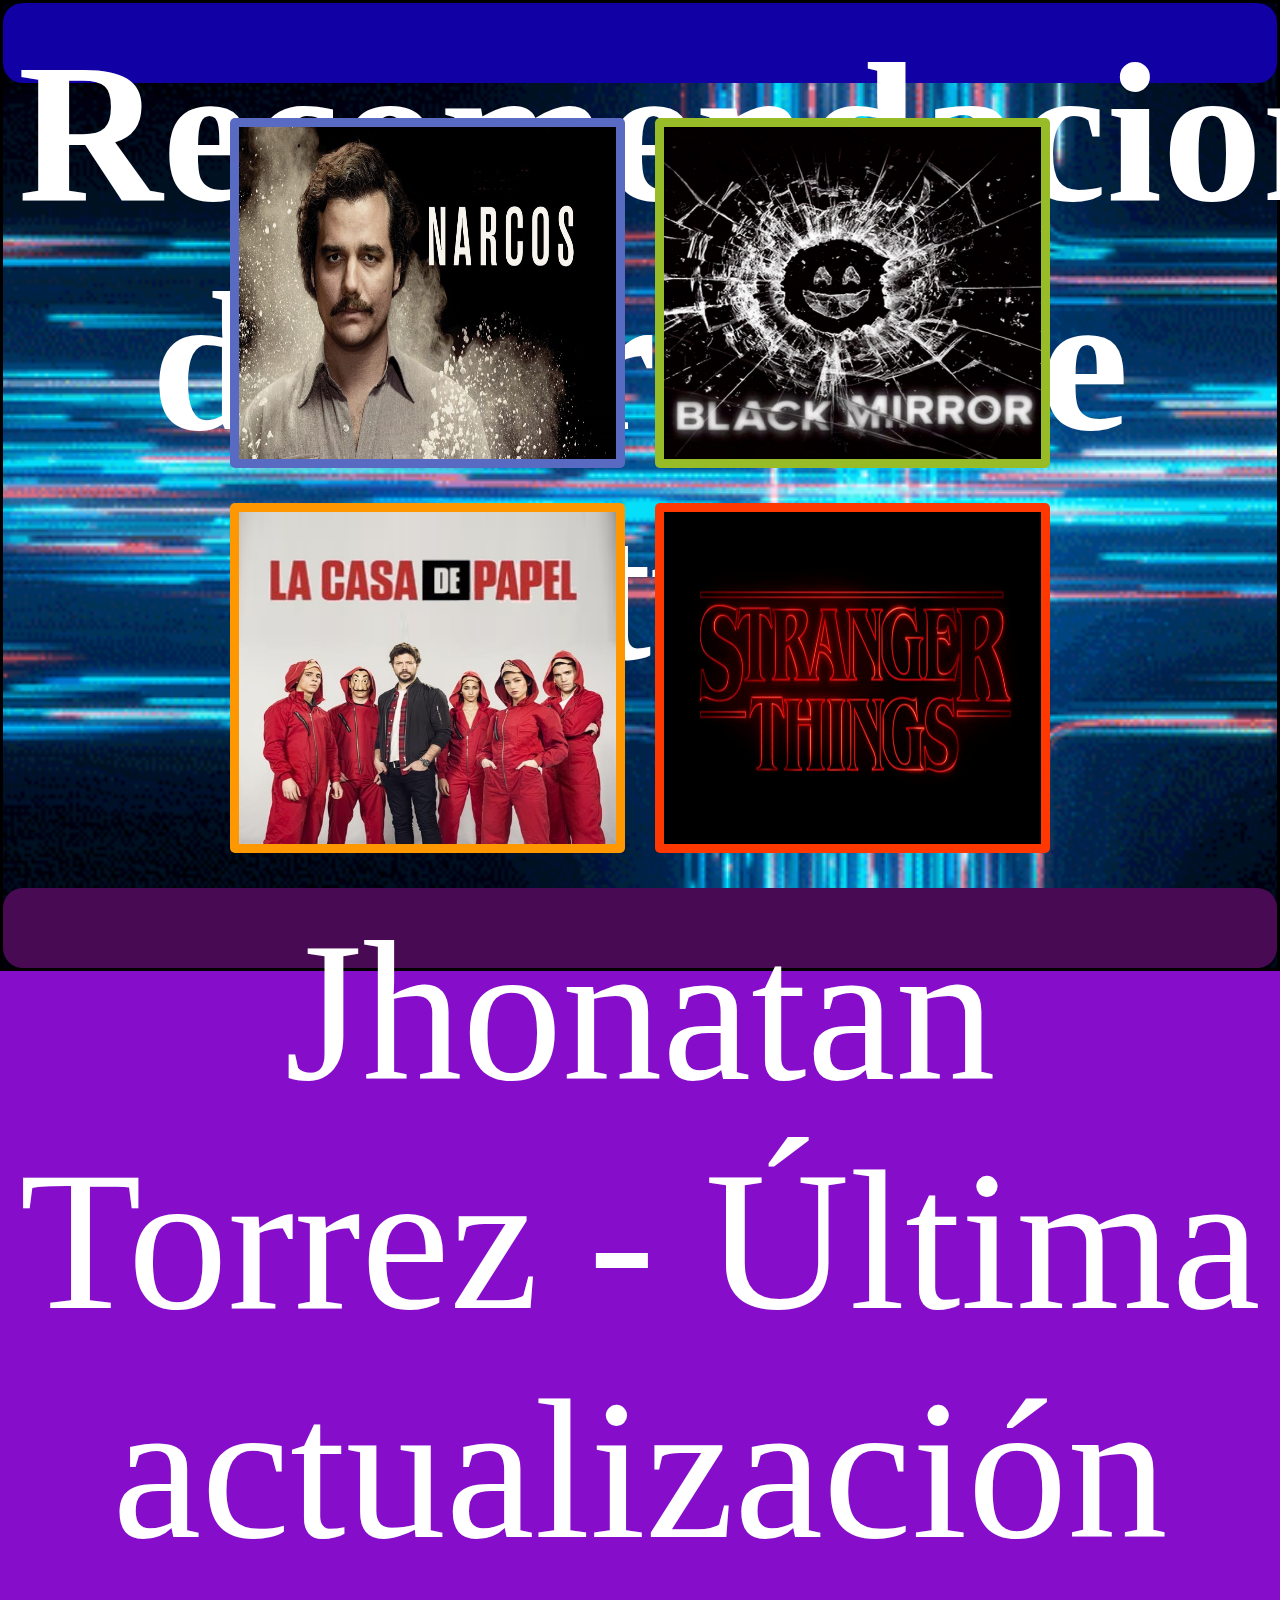
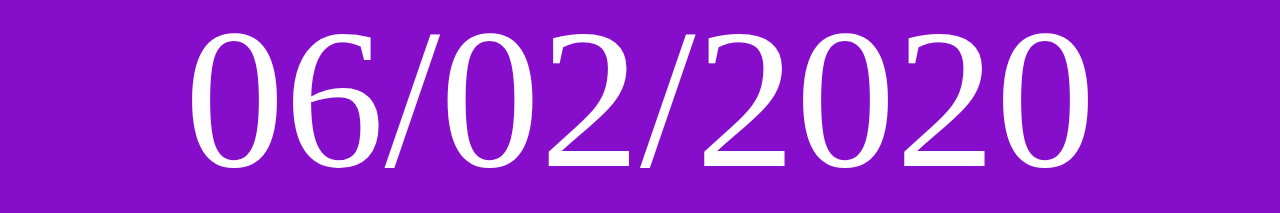
<file: index.html>
<!DOCTYPE html>
<html lang="es" dir="ltr">
  <head>
    <meta charset="utf-8">
    <title>Jhonatan-Torrez</title>
    <link rel="stylesheet" href="css/main.css">
  </head>
  <body>
    <center>
    <div id="container">
  			<div class="Titulo"><h1>Recomendacion de series de Netflix</h1></div>
  			<div class="celda2"><a href="pages/serie4.html"><img src="img/S1.jpg" alt="error"/></a></div>
  			<div class="celda3"><a href="pages/serie1.html"><img/src="img/S22.jpg" alt="error"></a></div>
  			<div class="celda4"><a href="pages/serie2.html"><img src="img/S3.jpg" alt="error"></a></div>
  			<div class="celda5"><a href="pages/serie3.html"><img src="img/S4.jpg" alt="error"></a></div>
        <div class="pie">Jhonatan Torrez - Última actualización 06/02/2020</div>
    </center>
  	</div>
  </body>
</html>
</file>
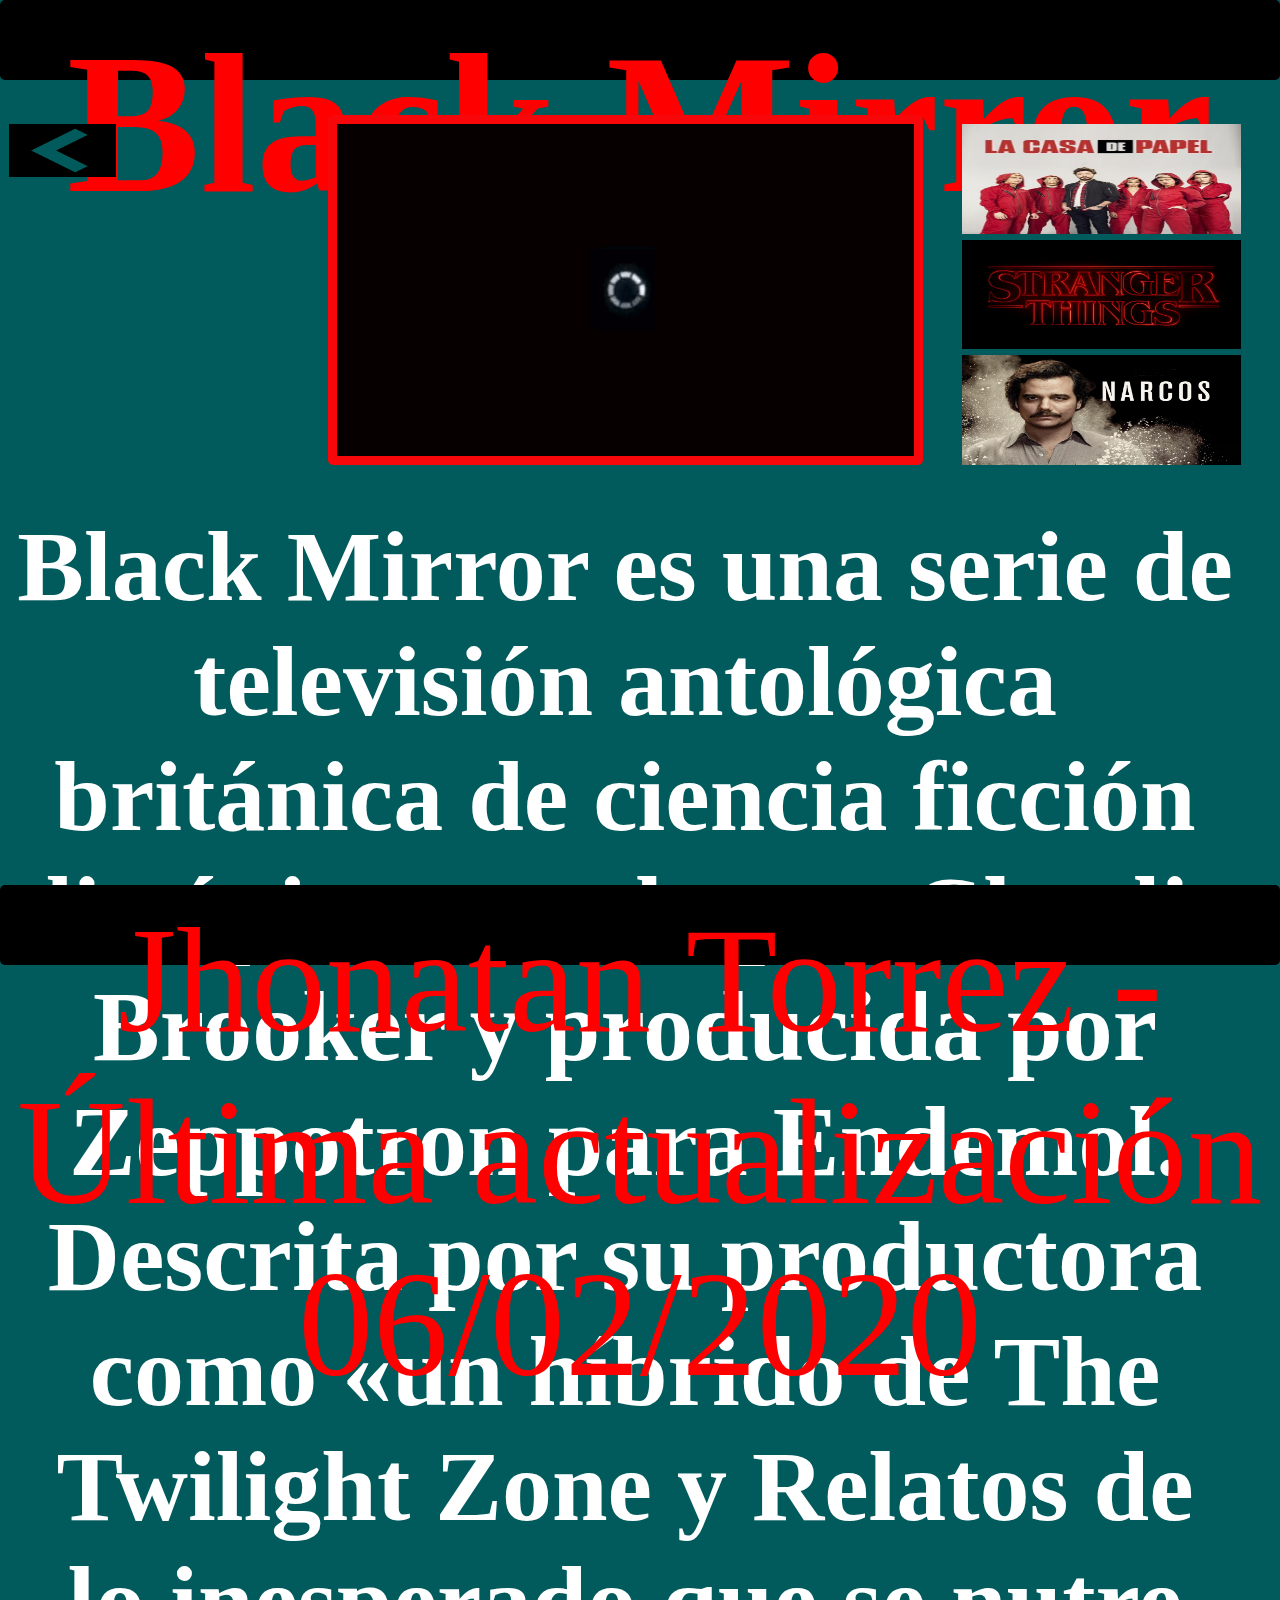
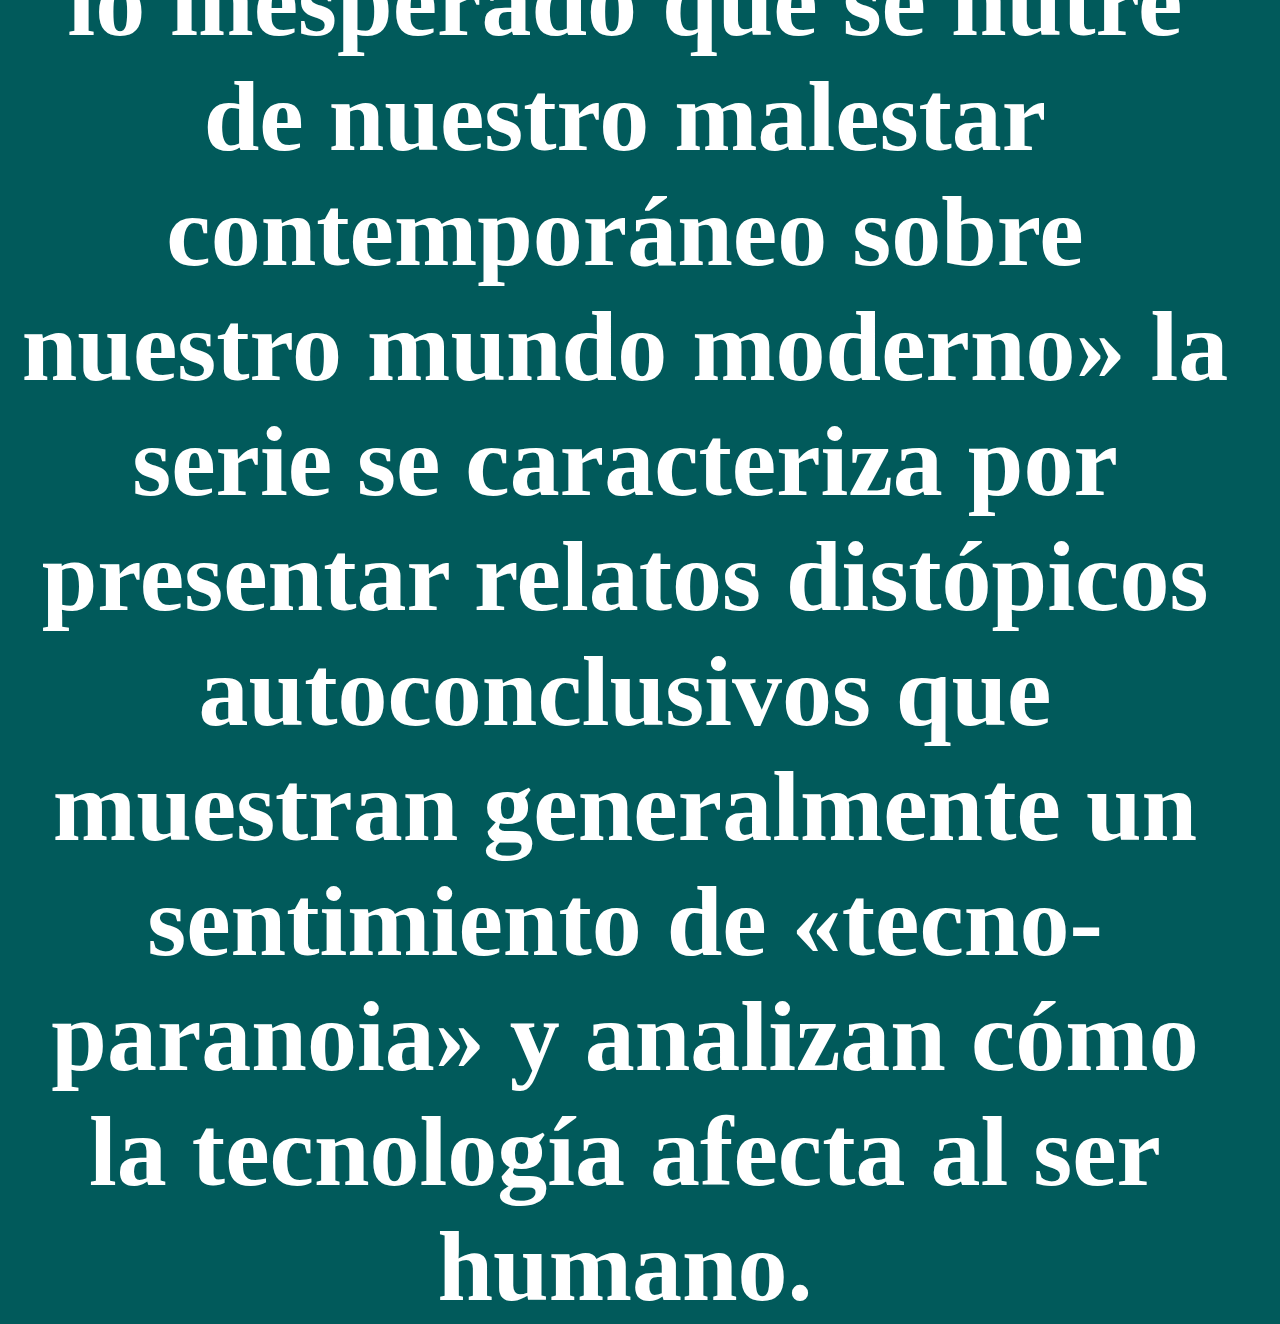
<file: pages/serie1.html>
<!DOCTYPE html>
<html lang="es" dir="ltr">
  <head>
    <meta charset="utf-8">
    <title>Torrez</title>
    <link rel="stylesheet" href="../css/main3.css">
  </head>
  <body>
    <center>
    <div id="container">
  			<div class="Titulo"><h1>Black Mirror</h1></div>
  			<div class="celda2"><a href="https://www.netflix.com/es/title/70264888"><img class="img1" src="../img/black.gif" alt="Black Mirror"></a></div>
  			<div class="celda3">
          <a href="../pages/serie2.html"><img class="img1" src="../img/S3.jpg" alt="error"/></a>
          <a href="../pages/serie3.html"><img class="img1" src="../img/S4.jpg" alt="error"/></a>
          <a href="../pages/serie4.html"><img class="img1" src="../img/S1.jpg" alt="error"/></a>
        </div>
        <div class="celda4"></div>
        <div class="celda5"><h1>Black Mirror es una serie de televisión antológica británica de ciencia ficción distópica creada por Charlie Brooker y producida por Zeppotron para Endemol.
        Descrita por su productora como «un híbrido de The Twilight Zone y Relatos de lo inesperado que se nutre de nuestro malestar contemporáneo sobre nuestro mundo moderno» la serie se caracteriza por presentar relatos distópicos autoconclusivos que muestran generalmente un sentimiento de «tecno-paranoia» y analizan cómo la tecnología afecta al ser humano.</h1></div>
        <div class="celda6"></div>
        <div class="celda1"><a href="../index.html"> <img class="img1" src="../img/back.png"/></a></div>
        <div class="pie">Jhonatan Torrez - Última actualización 06/02/2020</div>
    </center>
  	</div>
  </body>
</html>
</file>
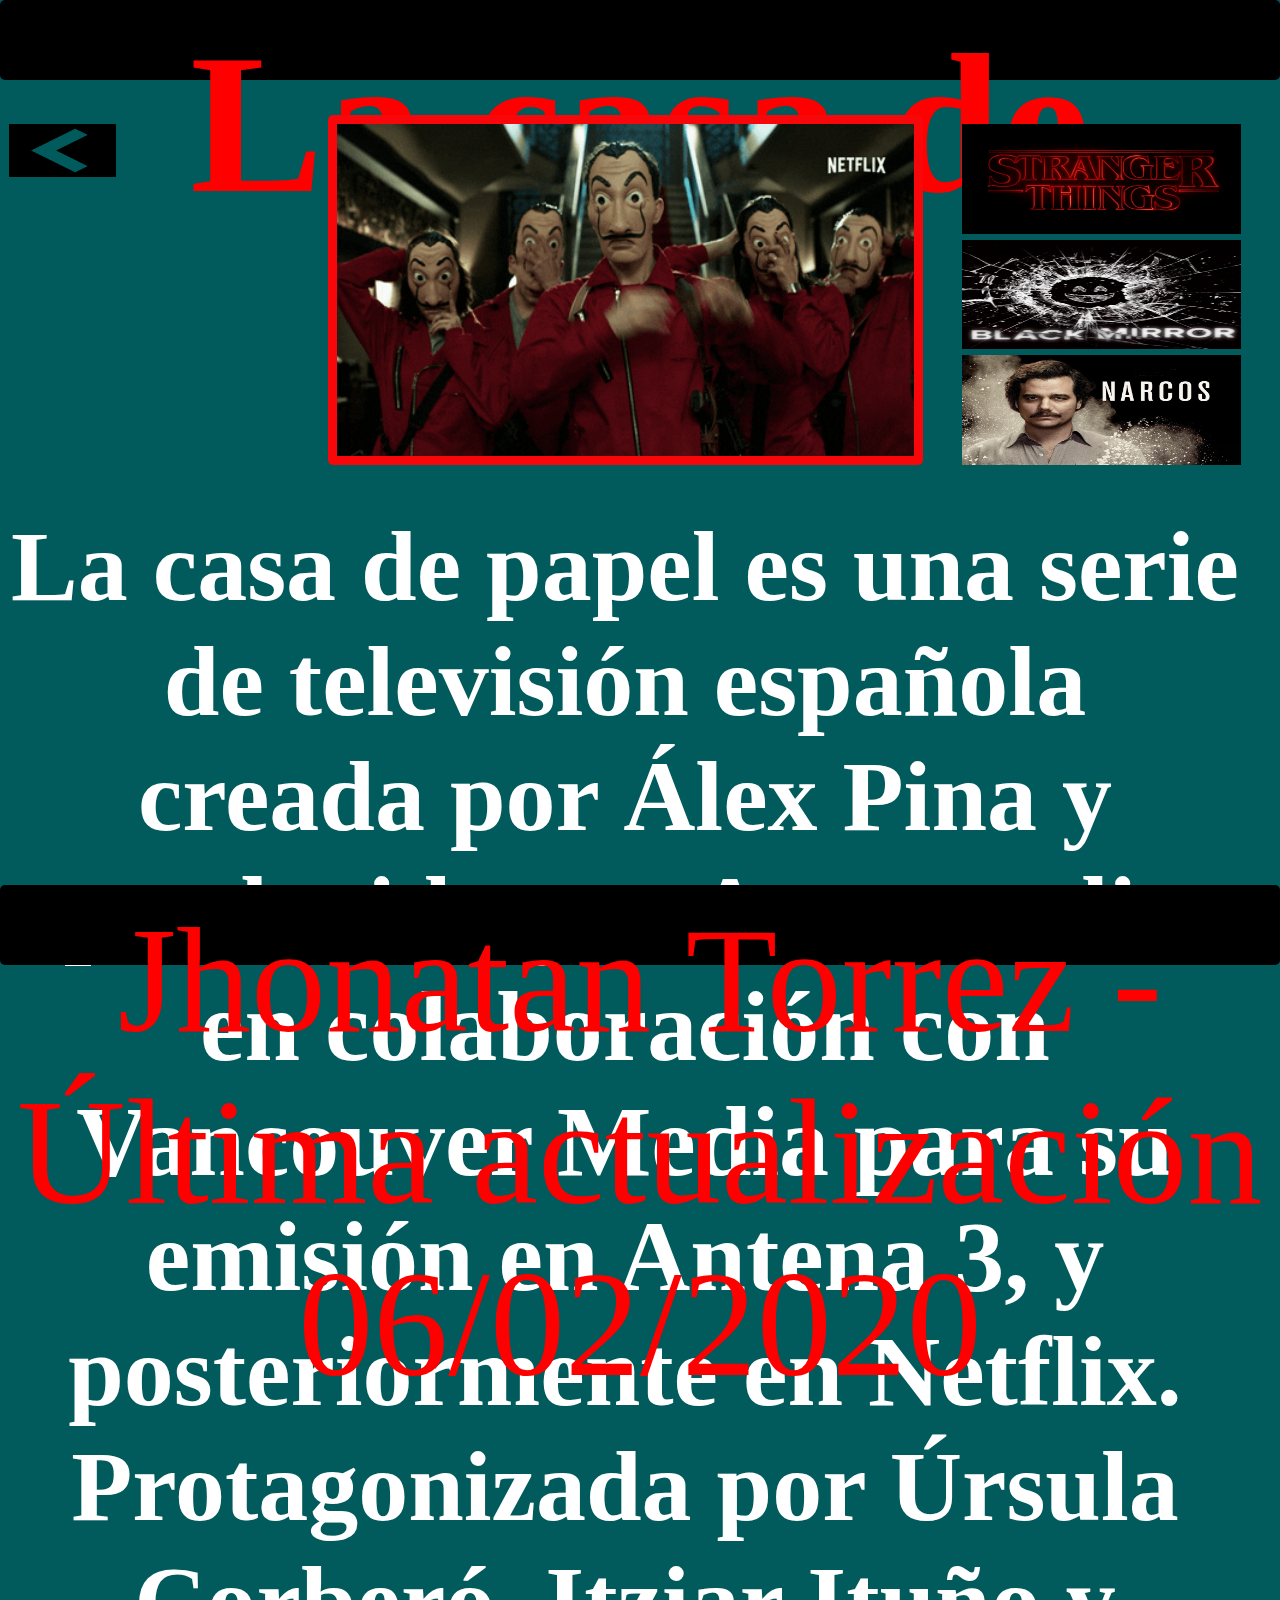
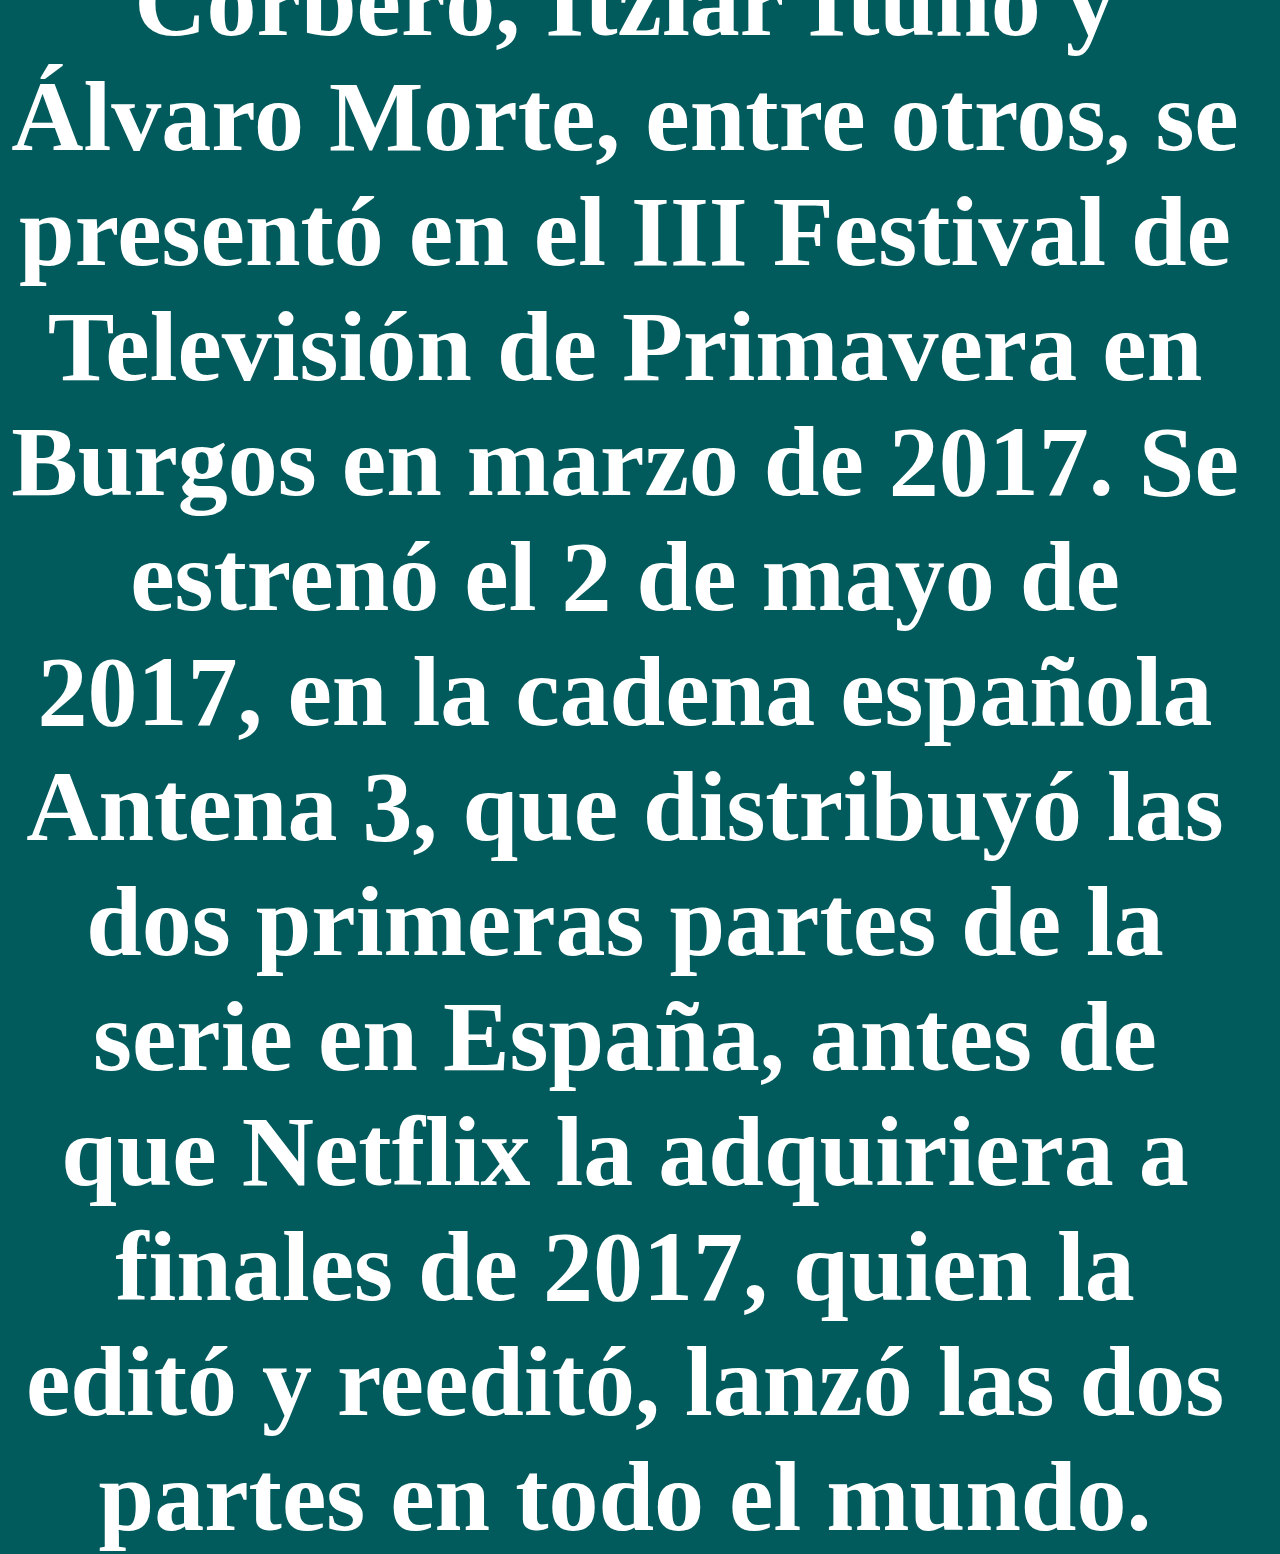
<file: pages/serie2.html>
<!DOCTYPE html>
<html lang="es" dir="ltr">
  <head>
    <meta charset="utf-8">
    <title>Torrez</title>
    <link rel="stylesheet" href="../css/main3.css">
  </head>
  <body>
    <center>
    <div id="container">
  			<div class="Titulo"><h1>La casa de papel</h1></div>
  			<div class="celda2"><a href="https://www.netflix.com/es/title/80192098"><img class="img1" src="../img/F.gif" alt="Casita de papel"></a></div>
  			<div class="celda3">
          <a href="../pages/serie3.html"><img class="img1" src="../img/S4.jpg" alt="error" /></a>
          <a href="../pages/serie1.html"><img class="img1" src="../img/S22.jpg" alt="error" /></a>
          <a href="../pages/serie4.html"><img class="img1" src="../img/S1.jpg" alt="error" /></a>
        </div>
        <div class="celda4"></div>
        <div class="celda5"><h1>La casa de papel es una serie de televisión española creada por Álex Pina y producida por Atresmedia en colaboración con Vancouver Media para su emisión en Antena 3, y posteriormente en Netflix. Protagonizada por Úrsula Corberó, Itziar Ituño y Álvaro Morte, entre otros, se presentó en el III Festival de Televisión de Primavera en Burgos en marzo de 2017. ​Se estrenó el 2 de mayo de 2017, en la cadena española Antena 3, que distribuyó las dos primeras partes de la serie en España, antes de que Netflix la adquiriera a finales de 2017, quien la editó y reeditó, lanzó las dos partes en todo el mundo.</h1></div>
        <div class="celda6"></div>
        <div class="celda1"><a href="../index.html"> <img class="img1" src="../img/back.png"/></a></div>
        <div class="pie">Jhonatan Torrez - Última actualización 06/02/2020</div>
    </center>
  	</div>
  </body>
</html>
</file>
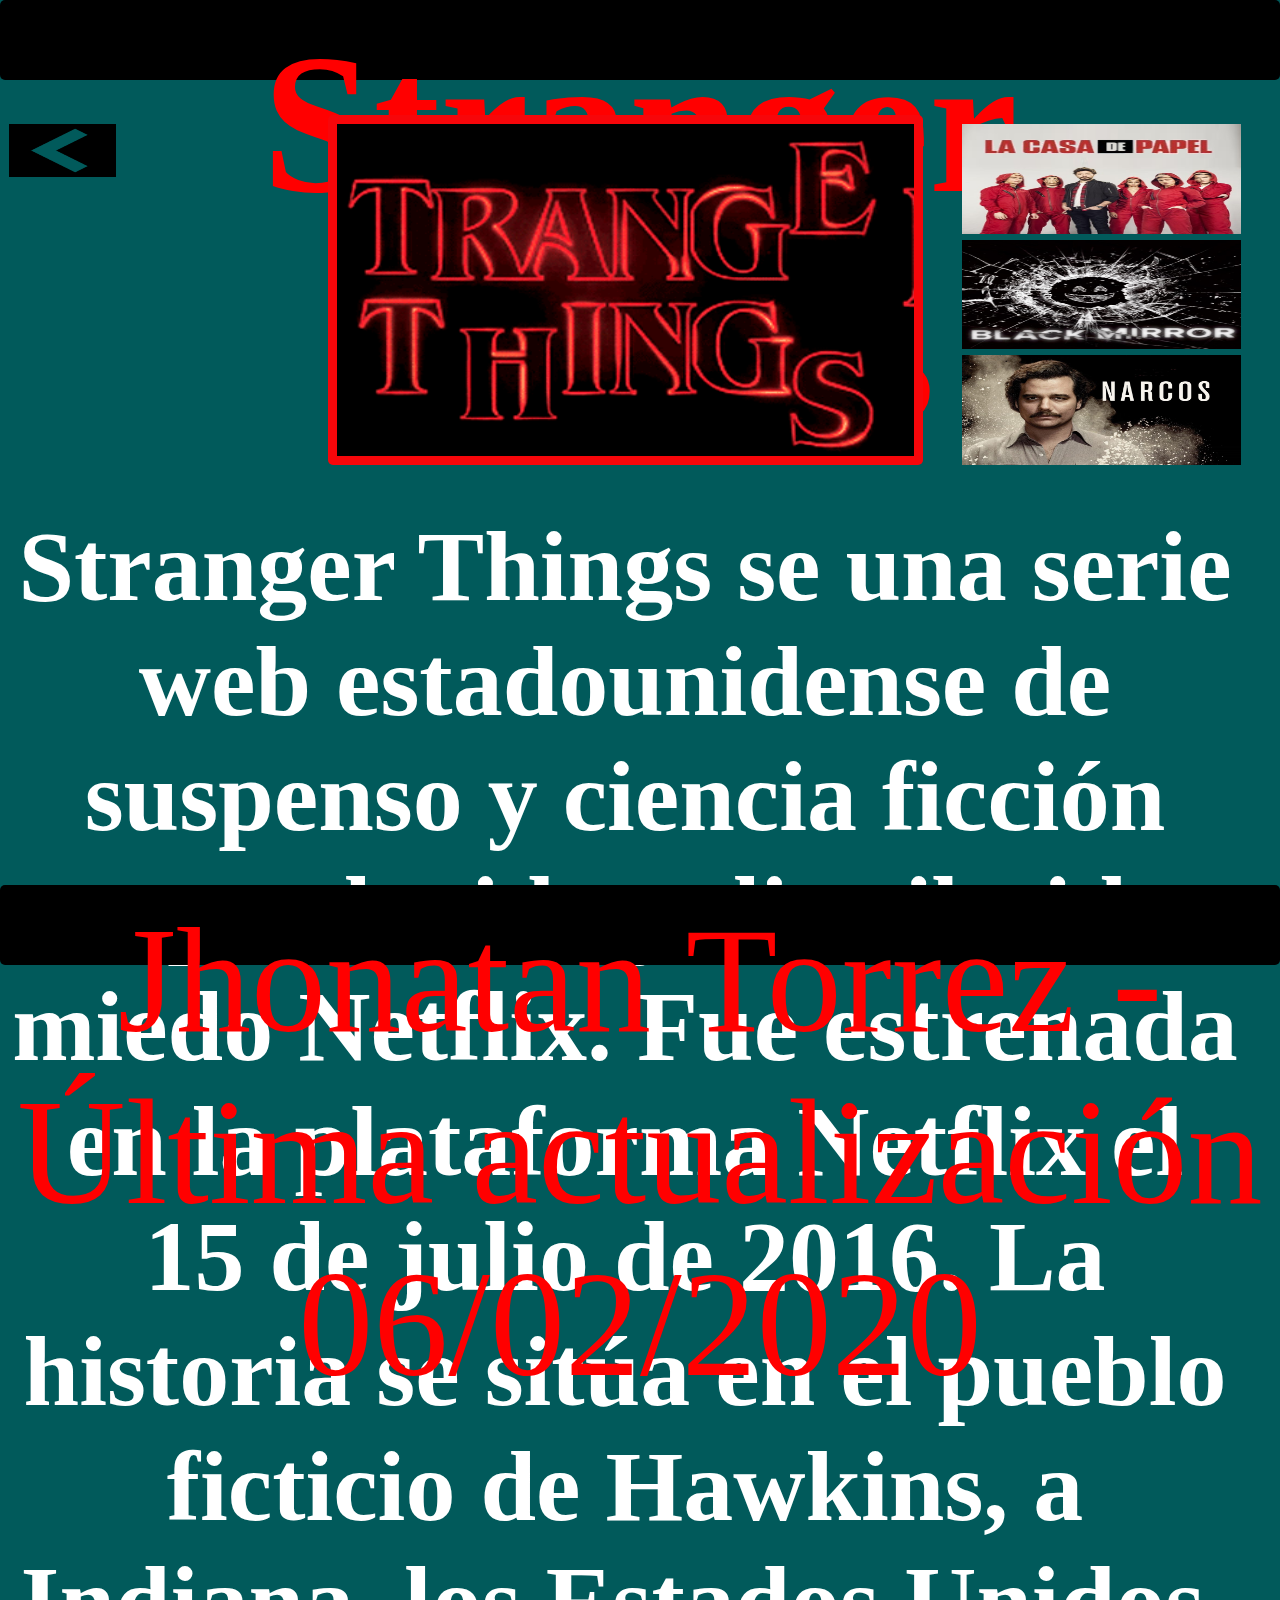
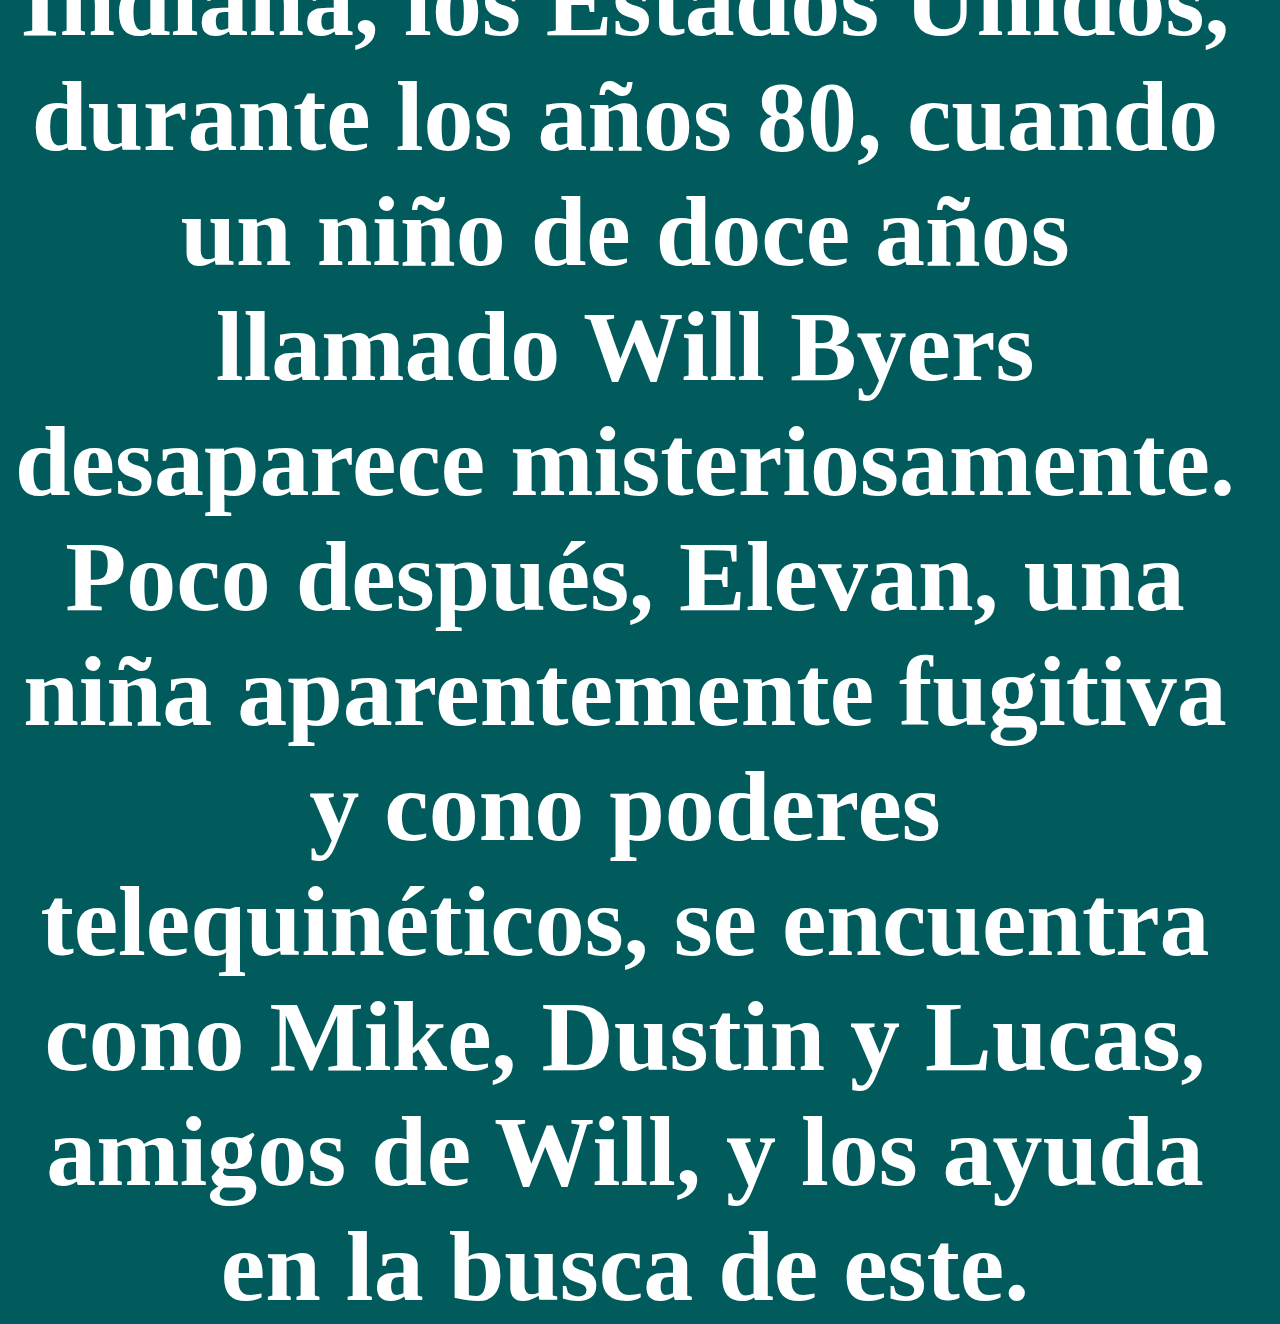
<file: pages/serie3.html>
<!DOCTYPE html>
<html lang="es" dir="ltr">
  <head>
    <meta charset="utf-8">
    <title>Torrez</title>
    <link rel="stylesheet" href="../css/main3.css">
  </head>
  <body>
    <center>
    <div id="container">
  			<div class="Titulo"><h1>Stranger Things</h1></div>
  			<div class="celda2"><a href="https://www.netflix.com/es/title/80057281"><img class="img1" src="../img/ST.gif" alt="Stranger Things"></a></div>
  			<div class="celda3">
          <a href="../pages/serie2.html"><img class="img1" src="../img/S3.jpg" alt="error" /></a>
          <a href="../pages/serie1.html"><img class="img1" src="../img/S22.jpg" alt="error" /></a>
          <a href="../pages/serie4.html"><img class="img1" src="../img/S1.jpg" alt="error" /></a>
        </div>
        <div class="celda4"></div>
        <div class="celda5"><h1>Stranger Things se una serie web estadounidense de suspenso y ciencia ficción coproducida y distribuida miedo Netflix.​  Fue estrenada en la plataforma Netflix el 15 de julio de 2016. La historia se sitúa en el pueblo ficticio de Hawkins, a Indiana, los Estados Unidos, durante los años 80, cuando un niño de doce años llamado Will Byers desaparece misteriosamente. Poco después, Elevan, una niña aparentemente fugitiva y cono poderes telequinéticos, se encuentra  cono Mike, Dustin y Lucas, amigos de Will, y los ayuda en la busca de este.</h1></div>
        <div class="celda6"></div>
        <div class="celda1"><a href="../index.html"> <img class="img1" src="../img/back.png"/></a></div>
        <div class="pie">Jhonatan Torrez - Última actualización 06/02/2020</div>
    </center>
  	</div>
  </body>
</html>
</file>
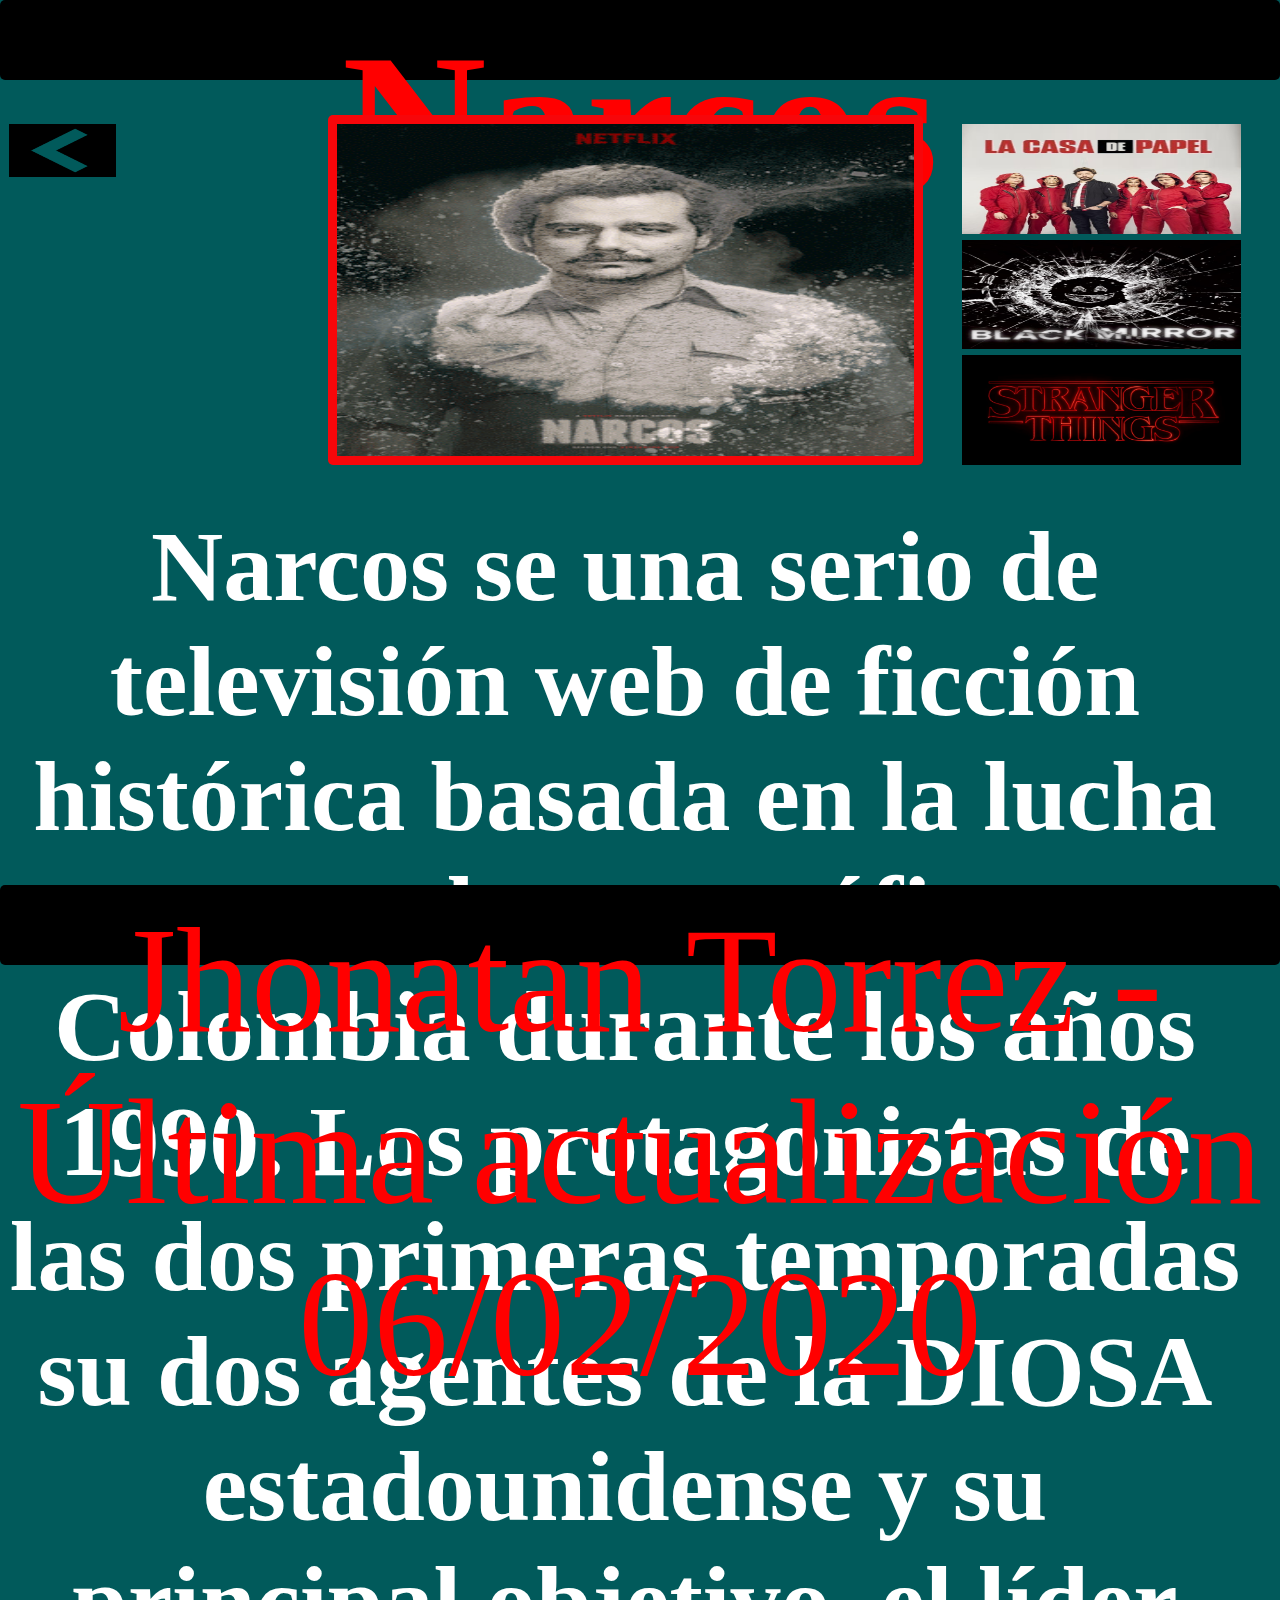
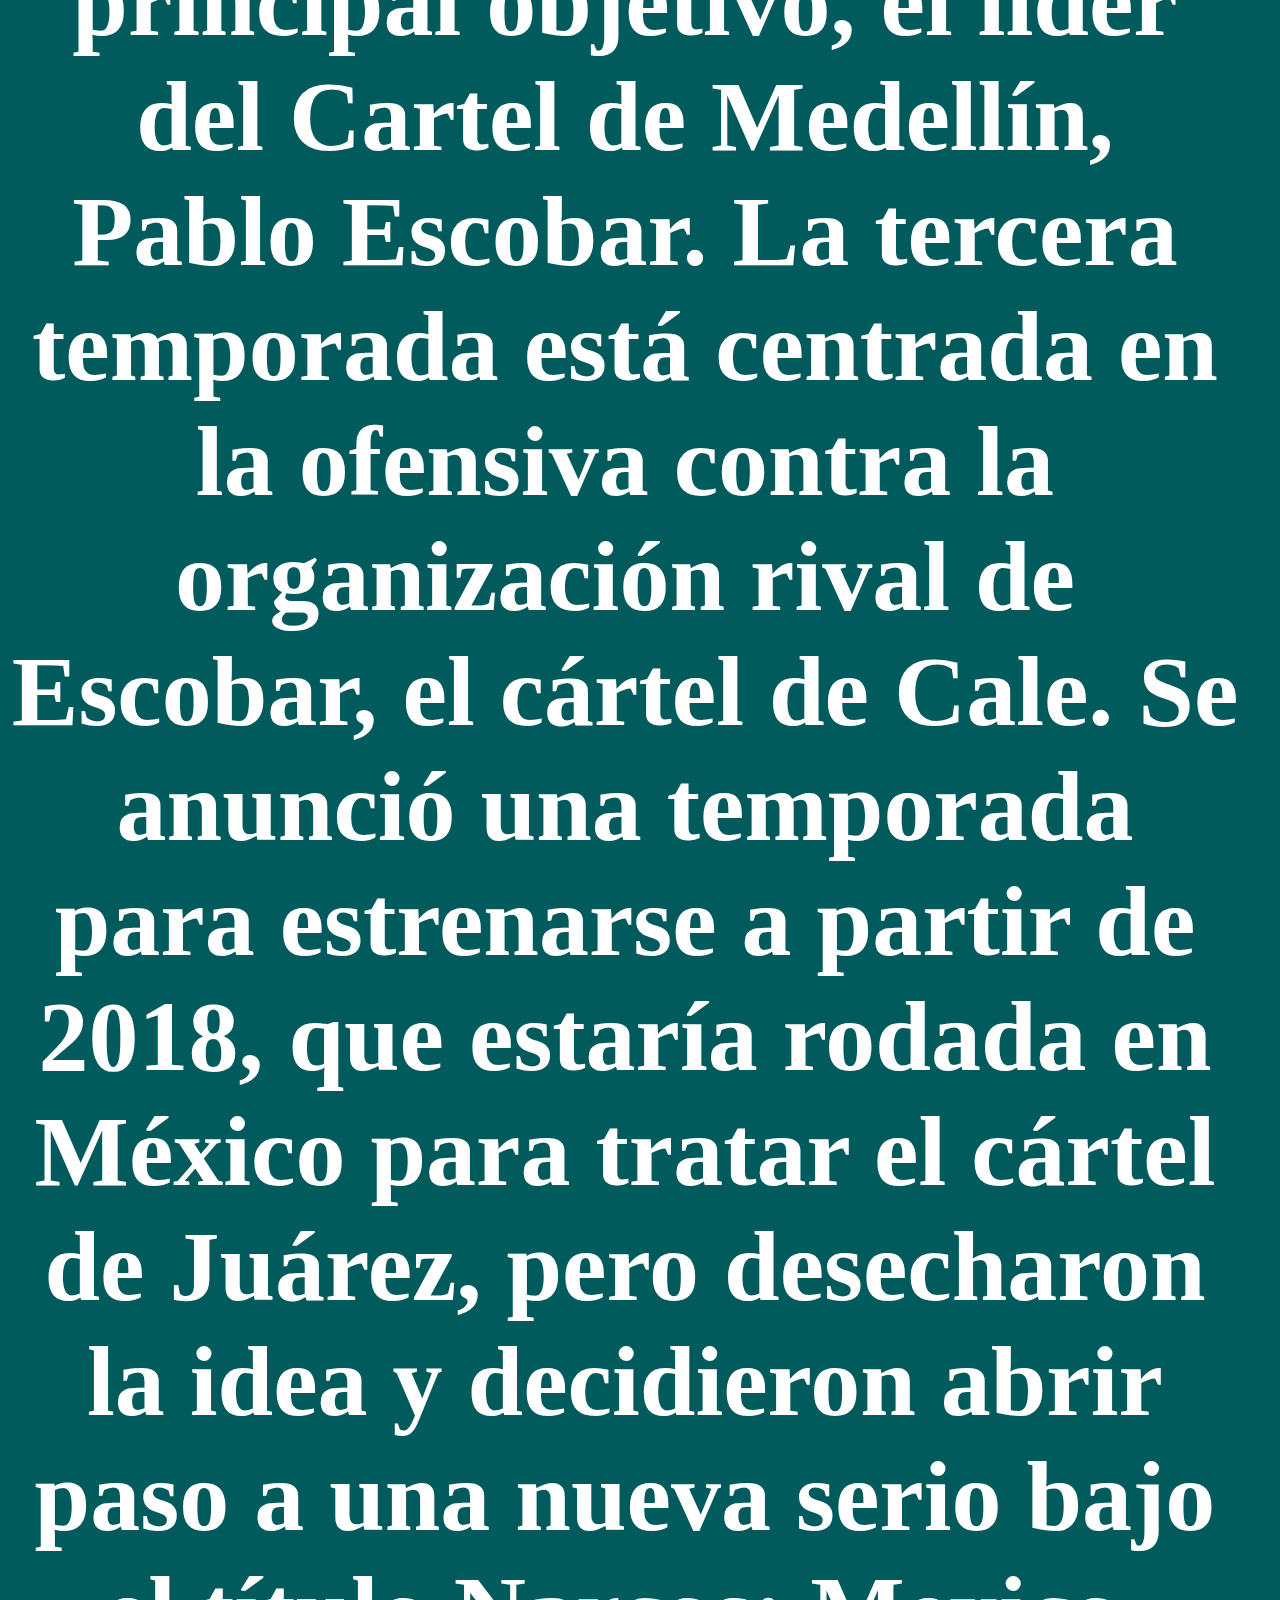
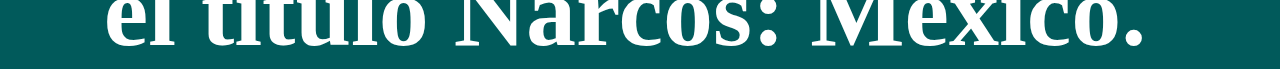
<file: pages/serie4.html>
<!DOCTYPE html>
<html lang="es" dir="ltr">
  <head>
    <meta charset="utf-8">
    <title>Torrez</title>
    <link rel="stylesheet" href="../css/main3.css">
  </head>
  <body>
    <center>
    <div id="container">
  			<div class="Titulo"><h1>Narcos</h1></div>
  			<div class="celda2"><a href="https://www.netflix.com/es/title/80025172"><img class="img1" src="../img/na.gif" alt="Narcos"></a></div>
  			<div class="celda3">
          <a href="../pages/serie2.html"><img class="img1" src="../img/S3.jpg" alt="error" /></a>
          <a href="../pages/serie1.html"><img class="img1" src="../img/S22.jpg" alt="error" /></a>
          <a href="../pages/serie3.html"><img class="img1" src="../img/S4.jpg" alt="error" /></a>
        </div>
        <div class="celda4"></div>
        <div class="celda5"><h1>Narcos se una serio de televisión web de ficción histórica basada en la lucha contra el narcotráfico en Colombia durante los años 1990. Los protagonistas de las dos primeras temporadas su dos agentes de la DIOSA estadounidense y su principal objetivo, el líder del Cartel de Medellín, Pablo Escobar. ​La tercera temporada está centrada en la ofensiva contra la organización rival de Escobar, el cártel de Cale. Se anunció una temporada para estrenarse a partir de 2018, que estaría rodada en México para tratar el cártel de Juárez, pero desecharon la idea y decidieron abrir paso a una nueva serio bajo el título Narcos: Mexico.</h1></div>
        <div class="celda6"></div>
        <div class="celda1"><a href="../index.html"> <img class="img1" src="../img/back.png"/></a></div>
        <div class="pie">Jhonatan Torrez - Última actualización 06/02/2020</div>
    </center>
  	</div>
  </body>
</html>
</file>
<file: css/main.css>
*{
  margin:0;
  padding:0;
}

body{
  font-kerning: 'Ubuntu', serif;
  background-color: #860ECA;
  color:white;
  font-size: 22px;
  background-size: cover;
  background-repeat: no-repeat;
  background-image: url(../img/s.gif);
}

#container{
  display:grid;
  border: 3px solid black;
  grid-template-columns: 1fr 2fr 2fr 1fr;
  grid-template-rows: calc(10vh - 10px) calc(40vh - 10px) calc(40vh - 10px) calc(10vh - 10px);
  grid-column-gap: 30px;
  grid-row-gap: 35px;

}

#container .Titulo{
  padding: 15px;
  background-color:#1100A4;
  border-radius: 20px;
  grid-row:1/2;
  grid-column: 1/5;
  font-size: 100px;
  font-weight:200px;
}

#container .celda2{
  padding: 9px;
  background-color:#596ac3;
  border-radius: 5px;
  grid-row:2/3;
  grid-column: 2/2;
}

#container .celda3{
  padding: 9px;
  background-color:#97bc27;
  border-radius: 5px;
  grid-row:2/3;
  grid-column: 3/4;
}

#container .celda4{
  padding: 9px;
  background-color:#ff9800;
  border-radius: 5px;
  grid-row:3/4;
  grid-column: 2/3;
}

#container .celda5{
  padding: 9px;
  background-color:#ff3700;
  border-radius: 5px;
  grid-row:3/4;
  grid-column: 3/4;
}

#container .pie{
  padding: 9px;
  background-color:#480A52;
  border-radius: 20px;
  grid-row:4/5;
  grid-column: 1/5;
  font-size: 200px;
  font-weight: 100px;
}

img{
  width: 100%; height: 100%;
}
</file>
<file: css/main3.css>
*{
  margin:0;
  padding:0;
}

body{
  font-kerning: 'Ubuntu', serif;
  background-color: #015A5B;
  color: red;
  font-size: 22px;
}

.celda5 > h1{
  color:white ;
}
p{
  color:black ;
}
#container{
  display:grid;
  border: 0px solid Black;
  grid-template-columns: 1fr 2fr 1fr;
  grid-template-rows: calc(10vh - 10px) calc(40vh - 10px) calc(40vh - 10px) calc(10vh - 10px);
  grid-column-gap: 30px;
  grid-row-gap: 35px;

}

#container .Titulo{
  padding: 9px;
  background-color:#000000;
  border-radius: 5px;
  grid-row:1/2;
  grid-column: 1/5;
  font-size: 100px;
  font-weight: 200px;
}

#container .celda2{
  padding: 9px;
  background-color:#F7060A;
  border-radius: 5px;
  grid-row:2/3;
  grid-column: 2/2;
}

#container .celda2 .img1{
  width: 100%;
  height: 100%;
}

#container .celda3{
  padding: 9px;
  background-color:#;
  border-radius: 5px;
  grid-row:2/3;
  grid-column: 3/4;
}

#container .celda3 .img1{
  width: 100%;
  height: 33%;
}

#container .celda4{
  padding: 9px;
  background-color:#;
  border-radius: 5px;
  grid-row:3/4;
  grid-column: 1/2;
}

#container .celda5{
  padding: 9px;
  background-color:#;
  border-radius: 5px;
  grid-row:3/4;
  grid-column: 1/4;
  font-size: 50px;
  font-weight: 50px;
}

#container .celda6{
  padding: 9px;
  background-color:#;
  border-radius: 5px;
  grid-row:3/4;
  grid-column: 3/4;
}

#container .celda1{
  padding: 9px;
  background-color:#;
  border-radius: 5px;
  grid-row:2/3;
  grid-column: 2/1;
  width: 30%; height: 15%;
}
#container .celda1 .img1{
  width: 120%;
  height: 100%;

}

#container .pie{
  padding: 9px;
  background-color:#000000;
  border-radius: 5px;
  grid-row:4/5;
  grid-column: 1/5;
  font-size: 150px;
  font-weight: 200px;
}
</file>
